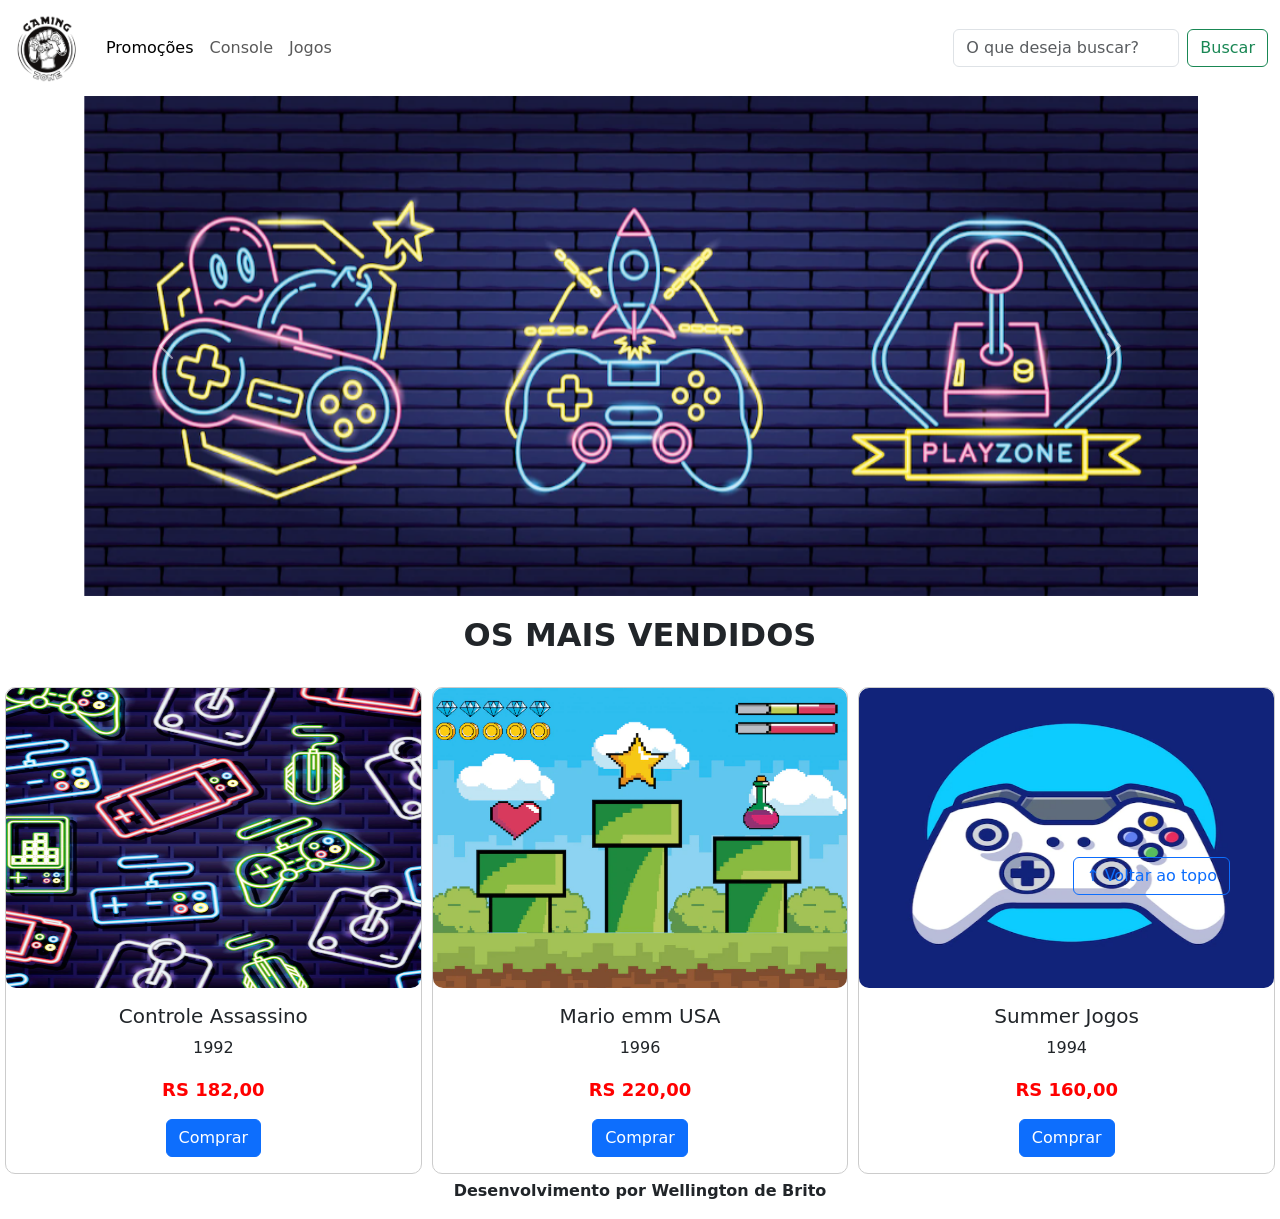
<file: index.html>
<!DOCTYPE html>
<html lang="pt-br">

<head>
  <meta charset="UTF-8">
  <meta http-equiv="X-UA-Compatible" content="IE=edge">
  <meta name="viewport" content="width=device-width, initial-scale=1.0">
  <title>LH Games</title>

  <link href="https://cdn.jsdelivr.net/npm/bootstrap@5.2.2/dist/css/bootstrap.min.css" rel="stylesheet"
    integrity="sha384-Zenh87qX5JnK2Jl0vWa8Ck2rdkQ2Bzep5IDxbcnCeuOxjzrPF/et3URy9Bv1WTRi" crossorigin="anonymous">

  <link rel="stylesheet" href="css/estilo.css">



</head>


<body>
  <header>
    <nav class="navbar navbar-expand-lg">
      <div class="container-fluid">

        <a class="navbar-brand" href="index.html"><img src="img/logo.png"></a>

        <button class="navbar-toggler" type="button" data-bs- toggle="collapse" data-bs-target="#navbarSupportedContent"
          aria- controls="navbarSupportedContent" aria-expanded="false" aria-label="Toggle navigation">
          <span class="navbar-toggler-icon"></span>
        </button>
        <div class="collapse navbar-collapse" id="navbarSupportedContent">
          <ul class="navbar-nav me-auto mb-2 mb-lg-0">
            <li class="nav-item">

              <a class="nav-link active" aria- current="page" href="#">Promoções</a>

            </li>
            <li class="nav-item">
              <a class="nav-link" href="#">Console</a>
            </li>
            <li class="nav-item">
              <a class="nav-link" href="#">Jogos</a>
            </li>
          </ul>
          <form class="d-flex" role="search">

            <input class="form-control me-2" type="search" placeholder="O que deseja buscar?" aria-label="Search">

            <button class="btn btn-outline-success" type="submit">Buscar</button>

          </form>
        </div>
      </div>
    </nav>


  </header>

  <main>
    <section id="section-banners" class="container">
      <div id="carouselExampleControls" class="carousel slide" data-bs- ride="carousel">

        <div class="carousel-inner">
          <div class="carousel-item active" data-slide-to="0">

            <img src="img/banner1.PNG" class="d-block w-100" alt="Venha comprar na nossa Loja">

          </div>
          <div class="carousel-item" data-slide-to="1">

            <img src="img/banner2.PNG" class="d-block w-100" alt="Promoção de produtos">

          </div>
          <div class="carousel-item" data-slide-to="2">

            <img src="img/banner3.PNG" class="d-block w-100" alt="Várias novidades de produtos">

          </div>
        </div>

        <button class="carousel-control-prev" type="button" data-bs- target="#carouselExampleControls"
          data-bs-slide="prev">
          <span class="carousel-control-prev-icon" aria-hidden="true"></span>
          <span class="visually-hidden">Previous</span>
        </button>

        <button class="carousel-control-next" type="button" data-bs- target="#carouselExampleControls"
          data-bs-slide="next">
          <span class="carousel-control-next-icon" aria-hidden="true"></span>
          <span class="visually-hidden">Next</span>
        </button>
      </div>
    </section>
    <section id="section-vendidos">
      <h2>OS MAIS VENDIDOS</h2>

      <div class="card-group">
        <div class="card">
          <img src="img/jogo1.PNG" class="card-img-top" alt="Jogo de Ação">
          <div class="card-body">
            <h5 class="card-title">Controle Assassino</h5>
            <p class="card-text">1992</p>
            <p class="preco">RS 182,00</p>
            <a class="btn btn-primary" href="" role="button">Comprar</a>
          </div>
        </div>


        <div class="card">
          <img src="img/jogo2.PNG" class="card-img-top" alt="Jogo Mario Bros">
          <div class="card-body">
            <h5 class="card-title">Mario emm USA</h5>
            <p class="card-text">1996</p>
            <p class="preco">RS 220,00</p>
            <a class="btn btn-primary" href="" role="button">Comprar</a>
          </div>
        </div>


        <div class="card">
          <img src="img/jogo3.PNG" class="card-img-top" alt="Jogo Control Grazy">
          <div class="card-body">
            <h5 class="card-title">Summer Jogos</h5>
            <p class="card-text">1994</p>
            <p class="preco">RS 160,00</p>
            <a class="btn btn-primary" href="" role="button">Comprar</a>
          </div>
        </div>
      </div>
    </section>
  </main>

  <footer>
    <p>Desenvolvimento por Wellington de Brito</p>
  </footer>

  <button id="voltar-topo" type="button" class="btn btn-outline-primary" onclick="topo()">&uarr; Voltar ao topo</button>

  <script src="js/script.js"></script>
  <script src="https://cdn.jsdelivr.net/npm/bootstrap@5.2.2/dist/js/bootstrap.bundle.min.js"
    integrity="sha384-OERcA2EqjJCMA+/3y+gxIOqMEjwtxJY7qPCqsdltbNJuaOe923+mo//f6V8Qbsw3"
    crossorigin="anonymous"></script>

</body>

</html>
</file>
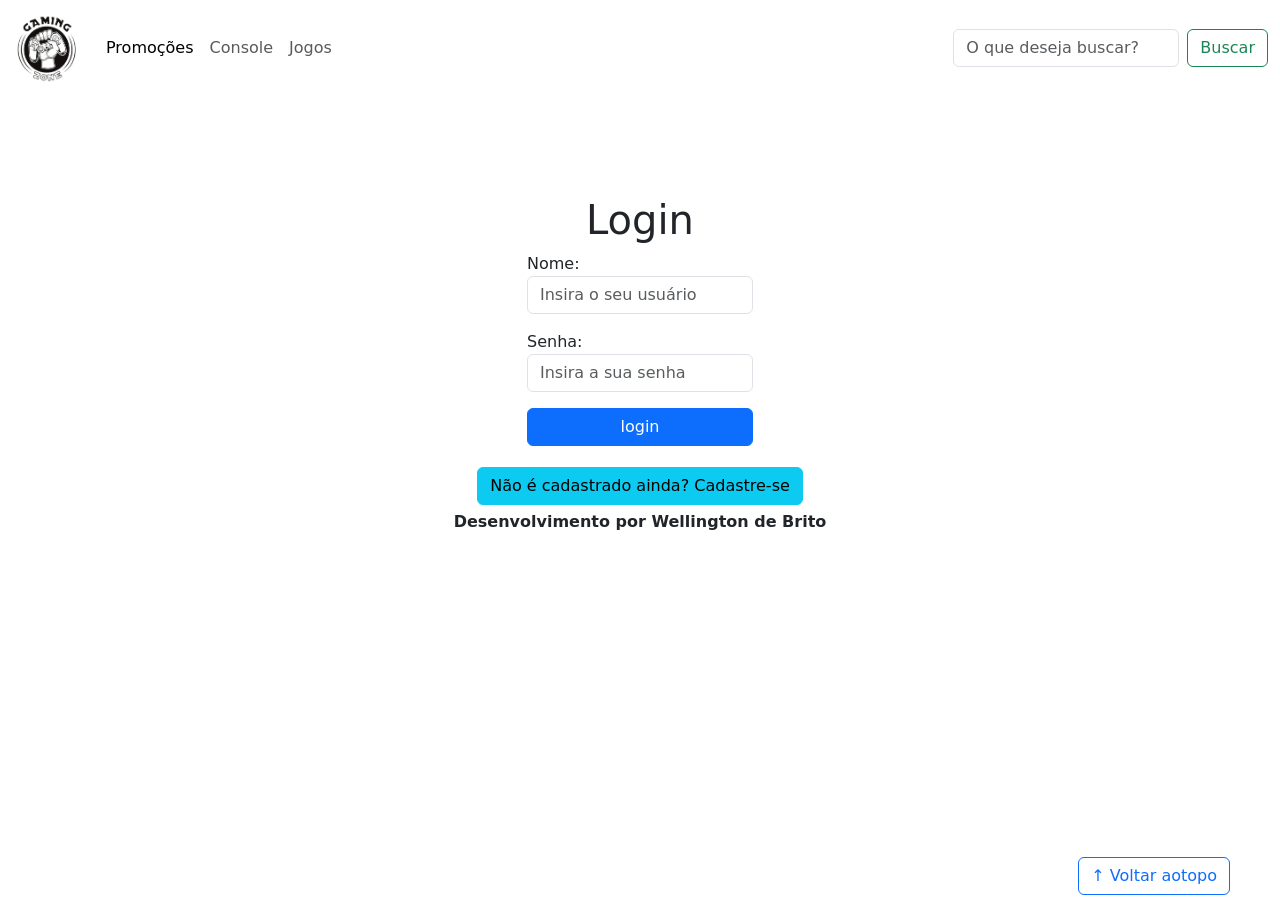
<file: login.html>
<!DOCTYPE html>
<html lang="pt-br">

<head>
    <meta charset="UTF-8">
    <meta http-equiv="X-UA-Compatible" content="IE=edge">
    <meta name="viewport" content="width=device-width, initial-scale=1.0">
    <title>LH Games - login</title>
    <link href="https://cdn.jsdelivr.net/npm/bootstrap@5.2.2/dist/css/bootstrap.min.css" rel="stylesheet"
        integrity="sha384-Zenh87qX5JnK2Jl0vWa8Ck2rdkQ2Bzep5IDxbcnCeuOxjzrPF/et3URy9Bv1WTRi" crossorigin="anonymous">
    <link rel="stylesheet" href="css/estilo.css">
</head>

<body>
    <header>
        <nav class="navbar navbar-expand-lg">
            <div class="container-fluid">

                <a class="navbar-brand" href="index.html"><img src="img/logo.png"></a>

                <button class="navbar-toggler" type="button" data-bs- toggle="collapse"
                    data-bs-target="#navbarSupportedContent" aria- controls="navbarSupportedContent"
                    aria-expanded="false" aria-label="Toggle navigation">
                    <span class="navbar-toggler-icon"></span>
                </button>
                <div class="collapse navbar-collapse" id="navbarSupportedContent">
                    <ul class="navbar-nav me-auto mb-2 mb-lg-0">
                        <li class="nav-item">

                            <a class="nav-link active" aria- current="page" href="#">Promoções</a>

                        </li>
                        <li class="nav-item">
                            <a class="nav-link" href="#">Console</a>
                        </li>
                        <li class="nav-item">
                            <a class="nav-link" href="#">Jogos</a>
                        </li>
                    </ul>
                    <form class="d-flex" role="search">

                        <input class="form-control me-2" type="search" placeholder="O que deseja buscar?"
                            aria-label="Search">

                        <button class="btn btn-outline-success" type="submit">Buscar</button>

                    </form>
                </div>
            </div>
        </nav>
    </header>

    <main>
        <section id="section-login">
            <h1>Login</h1>
            <div class="d-flex justify-content-center">
                <form method="post" action="" id="login">
                    <p>
                        <label for="usuario">Nome: </label>
                        <input id="usuario" name="usuario" required="required" type="text"
                            placeholder="Insira o seu usuário" class="form-control" />
                    </p>
                    <p>
                        <label for="senha">Senha: </label>
                        <input id="senha" name="senha" required="required" type="password"
                            placeholder="Insira a sua senha" class="form-control" />
                    </p>
                    <p>
                        <input type="button" value="login" class="btn btn-primary" id="bt-login" onclick="login()" />
                    </p>
                </form>
            </div>
        </section>

        <section id="section-cadastro">
            <div id="botao-cadastrar">
                <button type="button" class="btn btn-info">Não é cadastrado ainda? Cadastre-se</button>
            </div>
            <div id="form-cadastrar">

                <h1>Criar minha conta</h1>
                <p>Informe os seus dados abaixo para criar sua conta.</p>

                <div class="d-flex justify-content-center">
                    <form method="post" action="" id="login">
                        <p>
                            <label for="usuario">Usuário: </label>
                            <input id="usuario" name="usuario" required="required" type="text"
                                placeholder="ex. nome de usuário" class="form-control" />
                        </p>
                        <p>
                            <label for="email">E-mail: </label>
                            <input id="email" name="email" required="required" type="email"
                                placeholder="seu@email.com.br" class="form-control" />
                        </p>
                        <p>
                            <label for="senha">Senha: </label>
                            <input id="senha" name="senha" required="required" type="password"
                                placeholder="mínimo de 6 caracteres" class="form-control" />
                        </p>
                        <p>
                            <input type="button" value="Cadastrar" class="btn btn-primary" id="bt-cadastrar"
                                onclick="cadastro()" />
                        </p>
                    </form>
                </div>

            </div>
        </section>

    </main>



    <footer>
        <p>Desenvolvimento por Wellington de Brito</p>
    </footer>

    <button id="voltar-topo" type="button" class="btn btn-outline-primary" onclick="topo()">&uarr; Voltar
        aotopo</button>

    <script src="https://cdn.jsdelivr.net/npm/bootstrap@5.2.2/dist/js/bootstrap.bundle.min.js"
        integrity="sha384-OERcA2EqjJCMA+/3y+gxIOqMEjwtxJY7qPCqsdltbNJuaOe923+mo//f6V8Qbsw3"
        crossorigin="anonymous"></script>
    <script src="js/script.js"></script>

    <script src="https://code.jquery.com/jquery-3.6.1.js"
        integrity="sha256-3zlB5s2uwoUzrXK3BT7AX3FyvojsraNFxCc2vC/7pNI=" crossorigin="anonymous"></script>
    <script type="text/javascript" src="js/jquery-script.js"></script>

</body>

</html>
</file>
<file: css/estilo.css>
/*cabeçalho*/


/*Conteudo principal*/


/*banner*/

/*Produtos vendidos*/
/*Rodapé*/

footer {
    text-align: center;

}

footer p {

    font-weight: bold;
    padding: 10 px;
}

header img {
    height: 70px;
    width: 70px;
}

#section-banners img {
    height: 500px;
}

#section-vendidos {
    text-align: center;
}

#section-vendidos h2 {
    font-weight: bold;
    padding: 20px;
}

#section-vendidos img {
    height: 300px;
    border-radius: 10px;
}

#section-vendidos .card {
    margin: 5px;
    border: 1px solid #ccc;
    border-radius: 10px;
}

#section-vendidos .preco {
    color: red;
    font-size: 18px;
    font-weight: bold;
}

#voltar-topo {
    position: fixed;
    bottom: 5px;
    right: 50px;
}

#section-login {
    margin-top: 100px;

}

#section-login h1 {
    text-align: center;

}

#section-login input {
    width: 100%;

}

#section-cadastro {
    padding: 5px;
    text-align: center;
    background-color: #fff;

}

#form-cadastrar {
    padding: 50px;
    display: none;
    /* display: block; */

}



/*Botão Voltar topo*/

/* página de login  */


/* Formulário de cadastro*/
</file>
